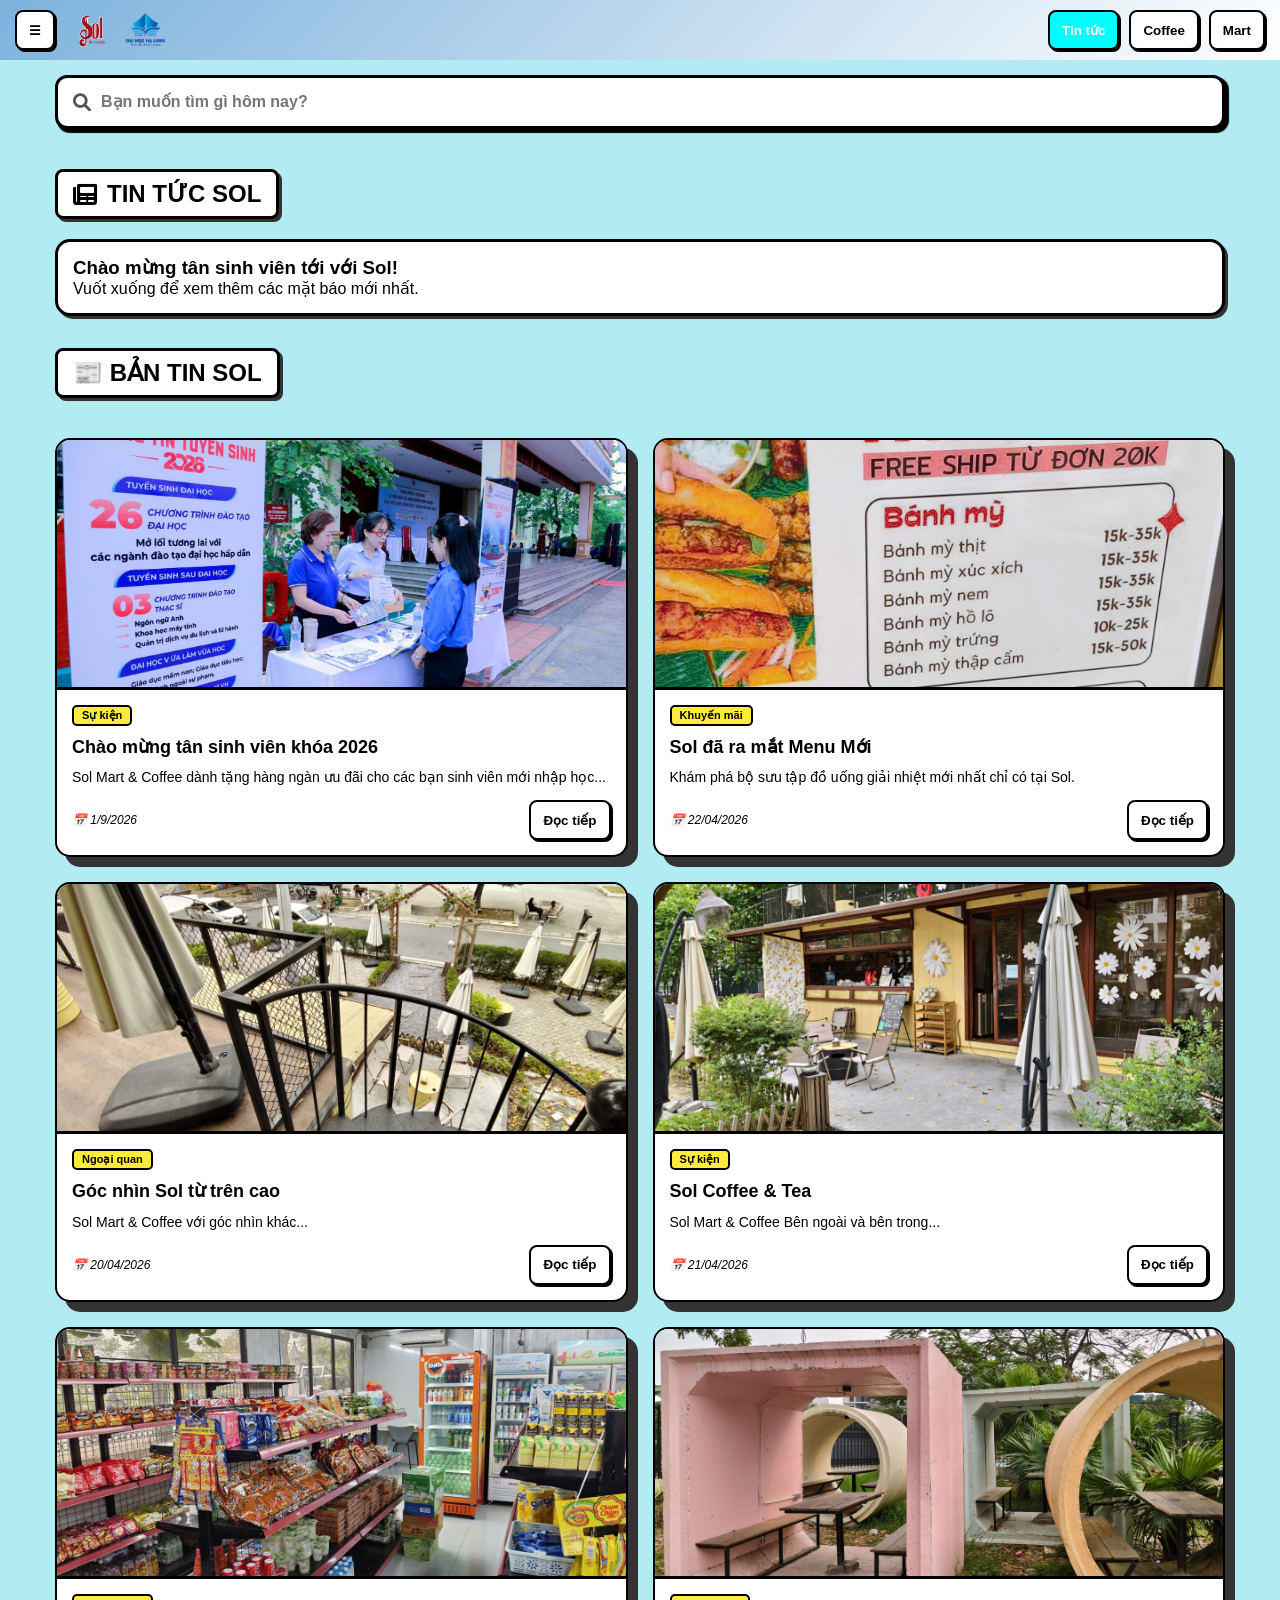
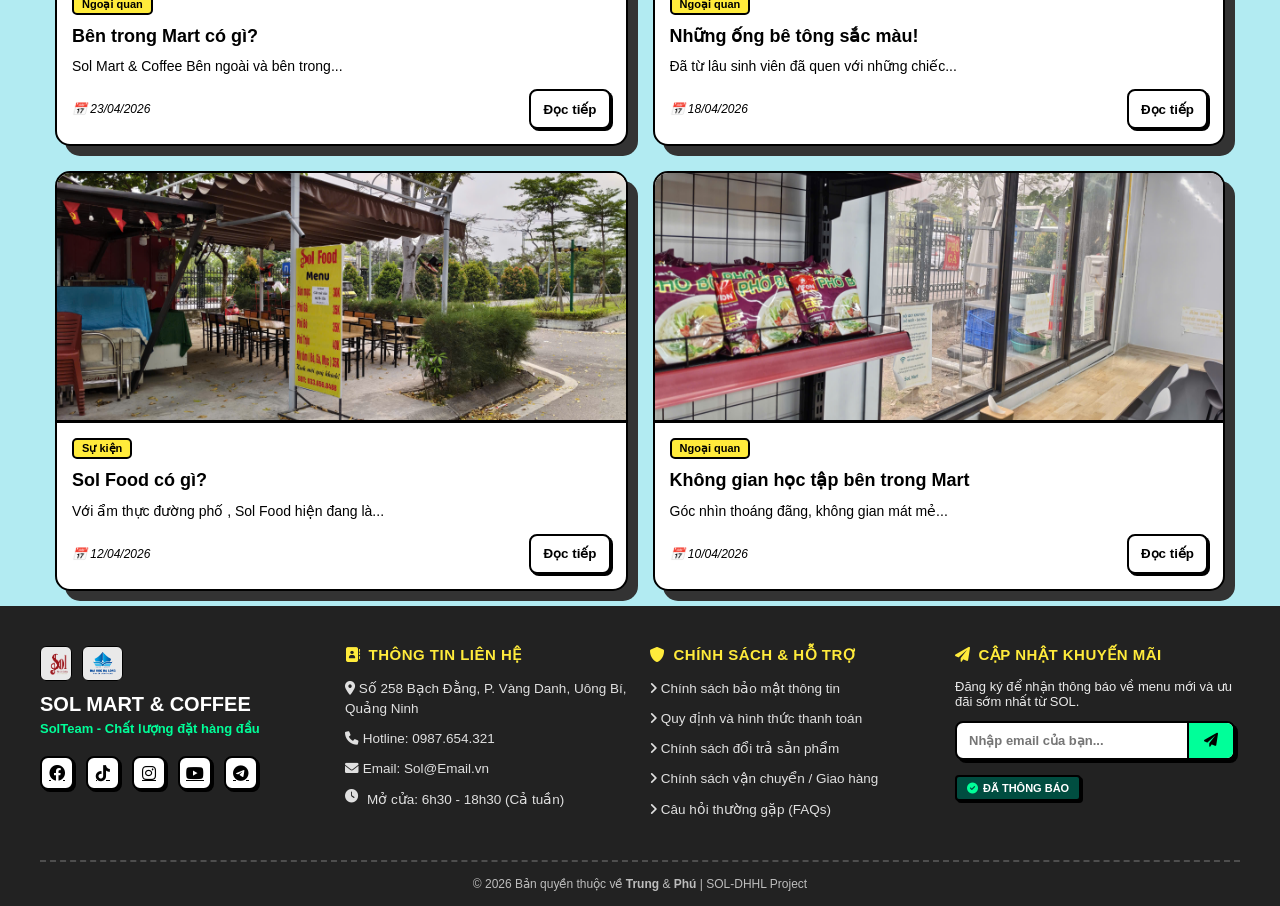
<file: index.html>
﻿<!DOCTYPE html>
<html lang="vi">
<head>
    <meta charset="UTF-8">
    <meta name="viewport" content="width=device-width, initial-scale=1.0">
    <title>Sol Mart & Coffee</title>
    <link rel="stylesheet" href="https://cdnjs.cloudflare.com/ajax/libs/font-awesome/6.0.0/css/all.min.css">
    <link rel="stylesheet" href="style.css">
</head>

<body class="theme-about">
    <div class="wrapper">
        <nav class="sidebar" id="sidebar">
            <div class="sidebar-header">
                <button class="btn-nav" style="background:#000; color:#fff;" onclick="closeSidebar()">❮ Quay lại</button>
            </div>



            <ul class="sidebar-menu">
                <li><a href="#" onclick="showPageView('home')"><i class="fas fa-home"></i> Trang chủ</a></li>
                <li><hr style="border:1px solid #000; margin:10px 0;"></li>
                <li><a href="#" onclick="showPageView('cart')"><i class="fas fa-shopping-cart"></i> Giỏ hàng (<span id="cart-count">0</span>)</a></li>
                <li><a href="#" onclick="showPageView('orders')"><i class="fas fa-box"></i> Đơn hàng</a></li>
                <li><a href="#" onclick="showPageView('notifications')"><i class="fas fa-bell"></i> Thông báo ( 3 )</a></li>
                <li><a href="#" onclick="showPageView('language')"><i class="fas fa-globe"></i> Ngôn ngữ</a></li>
                <li><a href="#" onclick="showPageView('settings')"><i class="fas fa-cog"></i> Cài đặt</a></li>
                <li><a href="#" onclick="showPageView('aboutme')"><i class="fa-solid fa-circle-info"></i> Về chúng tôi</a></li>
                <li><a href="#" onclick="showPageView('contact')"><i class="fa-solid fa-address-book"></i> Liên Hệ </a></li>
                <li><hr style="border:1px solid #000; margin:10px 0;"></li>

                <li id="menu-auth-section" style="margin-top: 20px;">
                    <a href="dangnhap.html" id="btn-menu-login" style="background: #00FF99; color: #000; font-weight: 800; border: 2px solid #000; border-radius: 8px; box-shadow: 3px 3px 0px #000; text-align: center; justify-content: center;">
                        <i class="fas fa-sign-in-alt"></i> ĐĂNG NHẬP
                    </a>

                    <div id="user-logged-box" style="display: none; flex-direction: column; gap: 8px; width: 100%;">
                        <div style="font-size: 13px; font-weight: 900; text-align: center; background: #fff; border: 2px solid #000; padding: 5px; border-radius: 6px;">
                            Hi, <span id="menu-username" style="color: #FF8080;">User</span>!
                        </div>
                        <a href="#" onclick="handleLogout(event)" style="background: #FF8080; color: #000; font-weight: 800; border: 2px solid #000; border-radius: 8px; box-shadow: 3px 3px 0px #000; text-align: center; justify-content: center;">
                            <i class="fas fa-sign-out-alt"></i> ĐĂNG XUẤT
                        </a>
                    </div>
                </li>
            </ul>
        </nav>
        <div class="overlay" id="overlay" onclick="closeSidebar()"></div>




        <header class="main-header">
            <div class="header-left">
                <button class="btn-nav" onclick="openSidebar()">☰</button>
                <img src="AnhLogo/LogoSol.png" alt="Sol" class="logo-img">
                <img src="AnhLogo/LogoDHHL.png" alt="Sol" class="logo-img">
            </div>
            <nav class="nav-links">

                <button id="btn-about" class="btn-nav " onclick="changeTab('about')">Tin tức</button>
                <button id="btn-coffee" class="btn-nav" onclick="changeTab('coffee')">Coffee</button>
                <button id="btn-mart" class="btn-nav" onclick="changeTab('mart')">Mart</button>
            </nav>
        </header>




        <main class="container">

            <div class="search-container">
                <div class="search-box">
                    <i class="fas fa-search search-icon"></i>
                    <input type="text" id="main-search" placeholder="Bạn muốn tìm gì hôm nay?" oninput="handleSearch()">
                </div>
            </div>






            <div id="view-home" class="page-view">
                <div id="section-about">
                    <h2 class="title-border"><i class="fas fa-newspaper"></i>  TIN TỨC SOL</h2>
                    <div class="white-item-box" style="display:block;">
                        <h3>Chào mừng tân sinh viên tới với Sol!</h3>
                        <p>Vuốt xuống để xem thêm các mặt báo mới nhất.</p>
                    </div>

                    <div id="news-list"></div>
                </div>
                <div id="section-products" style="display:none;"><div id="product-shelves"></div></div>
            </div>

            <div id="view-cart" class="page-view" style="display:none;">
                <h2 class="title-border"><i class="fas fa-shopping-cart"></i> GIỎ HÀNG</h2>

                <div id="cart-items-list"></div>

                <div id="cart-summary-box" style="display:none; margin-top:20px; background:#fff; padding:15px; border:3px solid #000; border-radius:15px; box-shadow:4px 4px 0 #000;">
                    <p style="font-weight:bold;">Tổng tiền: <span id="total-price" style="color:red;">0đ</span></p>
                    <button class="btn-nav" style="width:100%; background:#ee4d2d; color:#fff; margin-top:10px;" onclick="checkout()">ĐẶT HÀNG NGAY</button>
                </div>
            </div>

            <div id="view-orders" class="page-view" style="display:none;">
                <h2 class="title-border"><i class="fas fa-box"></i> LỊCH SỬ ĐƠN HÀNG</h2>
                <div id="orders-list"></div>
            </div>




            <div id="view-notifications" class="page-view" style="display:none;">
                <h2 class="title-border">THÔNG BÁO</h2>
                <div class="white-item-box">Nếu có lỗi vui lòng liên hệ để báo cáo!</div>
                <div class="white-item-box">Hệ thống vừa cập nhật lên phiên bản 2.8.0 </div>
                <div class="white-item-box">Chào mừng tới với Sol ! </div>
            </div>




            <div id="view-language" class="page-view" style="display:none;">
                <h2 class="title-border">NGÔN NGỮ</h2>
                <div class="white-item-box">Tiếng Việt          (Mặc định)</div>
                <div class="white-item-box">Tiếng Anh           (Chưa hỗ trợ)</div>
                <div class="white-item-box">Tiếng Trung         (Chưa hỗ trợ)</div>
                <div class="white-item-box">Tiếng Lào          (Chưa hỗ trợ)</div>

            </div>




            <div id="view-settings" class="page-view" style="display:none;">
                <h2 class="title-border">CÀI ĐẶT</h2>
                <div class="white-item-box" onclick="toggleDarkMode()">Chế độ giao diện: <span id="txt-darkmode">Sáng</span></div>
                <div class="white-item-box" onclick="toggleContrast()">Tương phản đậm: <span id="txt-contrast">Tắt</span></div>
                <div class="white-item-box" onclick="toggleReducedMotion()">Giảm chuyển động <span id="txt-motion">Tắt</span></div>

                <div class="white-item-box">Phiên bản 2.8.0 (Ổn định)</div>
            </div>



            <div id="view-aboutme" class="page-view" style="display:none;">
                <h2 class="title-border">Về chúng tôi</h2>

                <div class="white-item-box"> Nhóm Trung và Phú Thiết kế Web SOL-DHHL  </div>
                <div class="white-item-box"> Giao diện và UI: Trung </div>
                <div class="white-item-box"> Hiệu ứng và hình ảnh: Trung  </div>
                <div class="white-item-box"> Ý tưởng: Trung  </div>
                <div class="white-item-box"> Viết Báo Cáo: Trung và Phú.  </div>
            </div>

            




            <div id="view-contact" class="page-view" style="display:none;">
                <h2 class="title-border">Để lại Liên hệ <i class="fas fa-paper-plane"></i></h2>

                <div class="white-item-box">
                    <!-- Khung container chứa cả 2 cột ngang -->
                    <div class="contact-container-flex">

                        <!-- CỘT TRÁI: FORM NHẬP THÔNG TIN -->
                        <div class="contact-form-side">
                            <form method="post" action="#">
                                <div class="contact-box">
                                    <div class="form-group">
                                        <label for="name">Tên</label>
                                        <input type="text" name="name" id="name" value="" placeholder="Nhập họ và tên...">
                                    </div>

                                    <div class="form-group">
                                        <label for="email">Email</label>
                                        <input type="email" name="email" id="email" value="" placeholder="example@gmail.com">
                                    </div>

                                    <div class="form-group">
                                        <label for="message">Thông tin muốn gửi</label>
                                        <textarea name="message" id="message" rows="6" placeholder="Bạn cần SOL hỗ trợ điều gì..."></textarea>
                                    </div>
                                </div>

                                <button class="btn-submit-contact" onclick="submitContactForm(event)">Gửi thông tin ngay</button>
                            </form>
                        </div>

                        <!-- CỘT PHẢI: BẢN ĐỒ GOOGLE MAPS -->
                        <div class="contact-map-side">
                            <!-- Bản đồ trỏ thẳng về số 258 Bạch Đằng, Vàng Danh, Uông Bí, Quảng Ninh -->
                            <iframe src="https://www.google.com/maps/embed?pb=!1m14!1m12!1m3!1d2941.1476965389506!2d106.81706722382825!3d21.018325252237066!2m3!1f0!2f0!3f0!3m2!1i1024!2i768!4f13.1!5e0!3m2!1svi!2s!4v1780502967509!5m2!1svi!2s"
                                    allowfullscreen=""
                                    loading="lazy"
                                    referrerpolicy="no-referrer-when-downgrade">
                            </iframe>
                        </div>

                    </div>
                </div>
            </div>

        </main>








        <div id="modal-detail" class="modal">
            <div class="modal-content">
                <span class="close-modal" onclick="closeModal()">&times;</span>
                <div id="modal-body-content">
                </div>
            </div>
        </div>


        


        <footer class="main-footer">
            <div class="footer-container">
                <!-- Cột 1: Thông tin thương hiệu & Kết nối -->
                <div class="footer-col brand-info">
                    <div class="footer-logos">
                        <img src="AnhLogo/LogoSol.png" alt="Sol Logo" class="footer-logo-img">
                        <img src="AnhLogo/LogoDHHL.png" alt="DHHL Logo" class="footer-logo-img">
                    </div>
                    <h3 class="footer-brand-title">Sol Mart & Coffee</h3>
                    <p class="footer-slogan">SolTeam - Chất lượng đặt hàng đầu</p>
                    <div class="social-icons">
                        <a href="#" title="Facebook"><i class="fab fa-facebook"></i></a>
                        <a href="https://www.tiktok.com/@ph.solhhl?_r=1&_t=ZS-95mYnmPZQam" title="Tiktok"><i class="fab fa-tiktok"></i></a>
                        <a href="#" title="Instagram"><i class="fab fa-instagram"></i></a>
                        <a href="#" title="Youtube"><i class="fab fa-youtube"></i></a>
                        <a href="#" title="Telegram"><i class="fab fa-telegram"></i></a>
                    </div>
                </div>

                <!-- Cột 2: Thông tin liên hệ trực quan -->
                <div class="footer-col">
                    <h4><i class="fa-solid fa-address-book"></i> THÔNG TIN LIÊN HỆ</h4>
                    <ul class="footer-links-list">
                        <li><a href="#view-contact" onclick="showPageView('contact')"><i class="fa-solid fa-location-dot"></i> Số 258 Bạch Đằng, P. Vàng Danh, Uông Bí, Quảng Ninh</a></li>
                        <li><a href="tel:0987654321"><i class="fas fa-phone"></i> Hotline: 0987.654.321</a></li>
                        <li><a href="mailto:Sol@Email.vn"><i class="fas fa-envelope"></i> Email: Sol@Email.vn</a></li>
                        <li><i class="fas fa-clock"></i> Mở cửa: 6h30 - 18h30 (Cả tuần)</li>
                    </ul>
                </div>

                <!-- Cột 3: Hỗ trợ khách hàng & Chính sách (Học tập từ Hasaki & Anh Hòa) -->
                <div class="footer-col">
                    <h4><i class="fas fa-shield-alt"></i> CHÍNH SÁCH & HỖ TRỢ</h4>
                    <ul class="footer-links-list">
                        <li><a href="#"><i class="fas fa-angle-right"></i> Chính sách bảo mật thông tin</a></li>
                        <li><a href="#"><i class="fas fa-angle-right"></i> Quy định và hình thức thanh toán</a></li>
                        <li><a href="#"><i class="fas fa-angle-right"></i> Chính sách đổi trả sản phẩm</a></li>
                        <li><a href="#"><i class="fas fa-angle-right"></i> Chính sách vận chuyển / Giao hàng</a></li>
                        <li><a href="#"><i class="fas fa-angle-right"></i> Câu hỏi thường gặp (FAQs)</a></li>
                    </ul>
                </div>

                <!-- Cột 4: Đăng ký nhận tin khuyến mãi & Chứng nhận -->
                <div class="footer-col">
                    <h4><i class="fas fa-paper-plane"></i> CẬP NHẬT KHUYẾN MÃI</h4>
                    <p style="font-size: 13px; margin-bottom: 12px; opacity: 0.9;">Đăng ký để nhận thông báo về menu mới và ưu đãi sớm nhất từ SOL.</p>

                    <form class="footer-subscribe-form" onsubmit="event.preventDefault(); alert('Đăng ký nhận tin thành công!');">
                        <input type="email" placeholder="Nhập email của bạn..." required>
                        <button type="submit"><i class="fas fa-paper-plane"></i></button>
                    </form>

                    <div class="footer-certifications" style="margin-top: 15px;">
                        <!-- Giả lập nhãn Đã Thông Báo Bộ Công Thương giống Hasaki và Anh Hòa -->
                        <a href="#" class="btn-bct"><i class="fa-solid fa-circle-check" style="color: #00FF99;"></i> ĐÃ THÔNG BÁO</a>
                    </div>
                </div>
            </div>

            <!-- Thanh bản quyền đáy chân trang -->
            <div class="footer-bottom">
                <p>© 2026 Bản quyền thuộc về <b>Trung</b> & <b>Phú</b> | SOL-DHHL Project</p>
            </div>
        </footer>

        </div>
    <script src="script.js"></script>
</body>
</html>
</file>
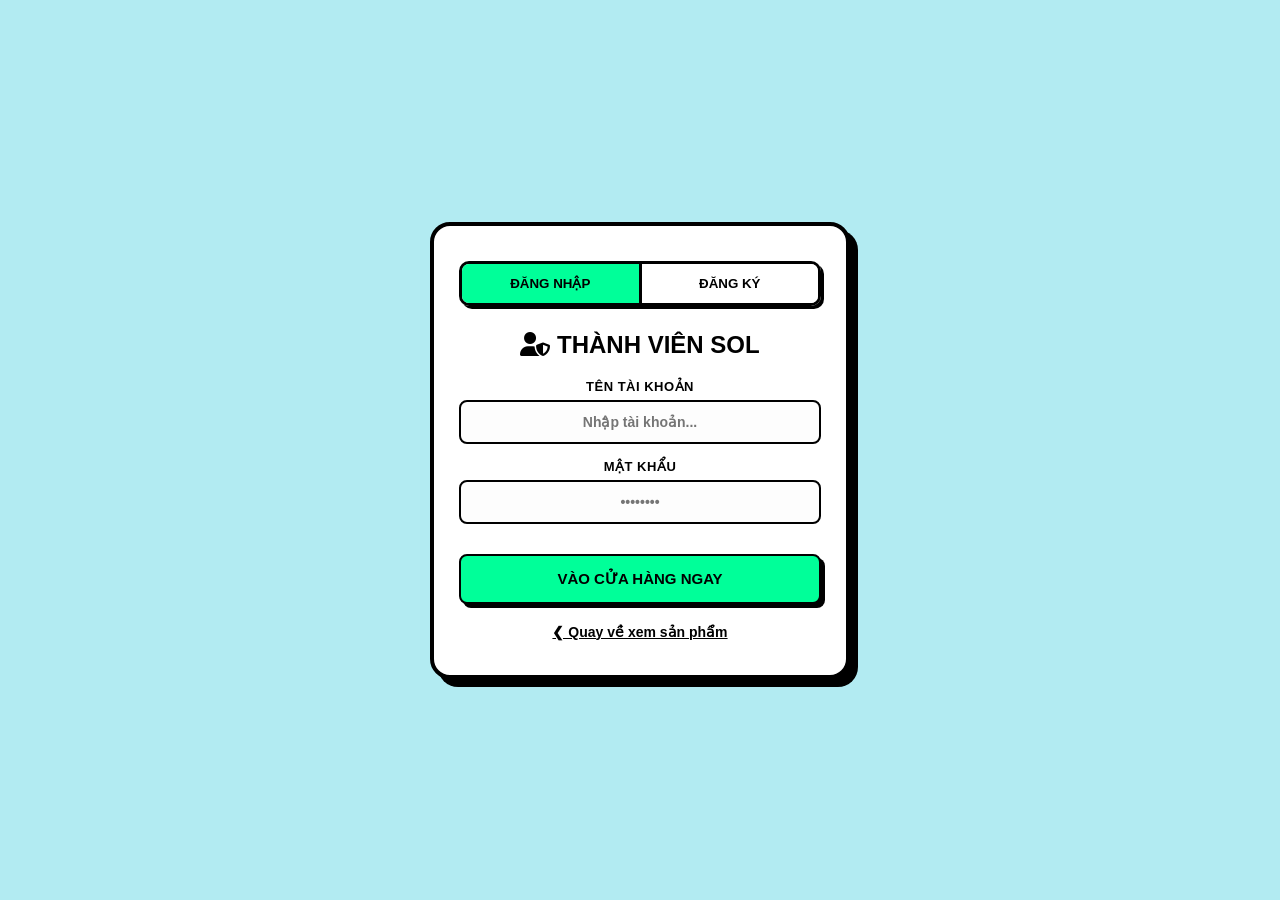
<file: dangnhap.html>
﻿<!DOCTYPE html>
<html lang="vi">
<head>
    <meta charset="UTF-8">
    <meta name="viewport" content="width=device-width, initial-scale=1.0">
    <title>Sol Mart - Đăng nhập & Đăng ký</title>
    <link rel="stylesheet" href="https://cdnjs.cloudflare.com/ajax/libs/font-awesome/6.0.0/css/all.min.css">
    <link rel="stylesheet" href="style.css">
</head>

<body style="background: #B2EBF2; display: flex; justify-content: center; align-items: center; min-height: 100vh; margin: 0; padding: 20px; box-sizing: border-box;">

    <div style="background: #ffffff; padding: 35px 25px; border-radius: 20px; border: 4px solid #000000; box-shadow: 8px 8px 0px #000000; width: 100%; max-width: 420px; box-sizing: border-box;">

        <div style="display: flex; width: 100%; border: 3px solid #000; border-radius: 10px; overflow: hidden; margin-bottom: 25px; box-shadow: 3px 3px 0px #000;">
            <button id="tab-login" style="flex: 1; padding: 12px; font-weight: 900; border: none; cursor: pointer; background: #00FF99; text-transform: uppercase;" onclick="switchTab('login')">Đăng Nhập</button>
            <button id="tab-register" style="flex: 1; padding: 12px; font-weight: 900; border: none; border-left: 3px solid #000; cursor: pointer; background: #ffffff; text-transform: uppercase;" onclick="switchTab('register')">Đăng Ký</button>
        </div>





        <form id="form-login" onsubmit="submitLogin(event)">
            <h2 style="text-align: center; margin-top: 0; font-weight: 900; text-transform: uppercase; margin-bottom: 20px;"><i class="fas fa-user-shield"></i> Thành viên SOL</h2>

            <div class="form-group" style="margin-bottom: 15px;">
                <label style="font-weight: 800; display: block; margin-bottom: 6px;">Tên tài khoản</label>
                <input type="text" id="login-user" required placeholder="Nhập tài khoản..." style="width: 100%; box-sizing: border-box; padding: 12px; border: 2px solid #000; border-radius: 8px; text-align: center; font-weight: bold;">
            </div>

            <div class="form-group" style="margin-bottom: 20px;">
                <label style="font-weight: 800; display: block; margin-bottom: 6px;">Mật khẩu</label>
                <input type="password" id="login-pass" required placeholder="••••••••" style="width: 100%; box-sizing: border-box; padding: 12px; border: 2px solid #000; border-radius: 8px; text-align: center; font-weight: bold;">
            </div>

            <button class="btn-submit-contact" type="submit" style="background: #00FF99;">VÀO CỬA HÀNG NGAY</button>
        </form>






        <form id="form-register" onsubmit="submitRegister(event)" style="display: none;">
            <h2 style="text-align: center; margin-top: 0; font-weight: 900; text-transform: uppercase; margin-bottom: 20px;"><i class="fas fa-user-plus"></i> Tạo tài khoản mới</h2>

            <div class="form-group" style="margin-bottom: 15px;">
                <label style="font-weight: 800; display: block; margin-bottom: 6px;">Tên đăng nhập mới</label>
                <input type="text" id="reg-user" required placeholder="Ví dụ: trungmax" style="width: 100%; box-sizing: border-box; padding: 12px; border: 2px solid #000; border-radius: 8px; text-align: center; font-weight: bold;">
            </div>

            <div class="form-group" style="margin-bottom: 20px;">
                <label style="font-weight: 800; display: block; margin-bottom: 6px;">Thiết lập mật khẩu</label>
                <input type="password" id="reg-pass" required placeholder="••••••••" style="width: 100%; box-sizing: border-box; padding: 12px; border: 2px solid #000; border-radius: 8px; text-align: center; font-weight: bold;">
            </div>

            <button class="btn-submit-contact" type="submit" style="background: #FF8080;">KÍCH HOẠT TÀI KHOẢN</button>
        </form>




        <a href="index.html" style="display: block; text-align: center; margin-top: 20px; color: #000; font-weight: bold; text-decoration: underline; font-size: 14px;">❮ Quay về xem sản phẩm</a>
    </div>





    <script>
        // Chuyển đổi tab qua lại giữa Đăng nhập & Đăng ký
        function switchTab(mode) {
            const fLogin = document.getElementById('form-login');
            const fRegister = document.getElementById('form-register');
            const tLogin = document.getElementById('tab-login');
            const tRegister = document.getElementById('tab-register');

            if (mode === 'login') {
                fLogin.style.display = 'block'; fRegister.style.display = 'none';
                tLogin.style.background = '#00FF99'; tRegister.style.background = '#ffffff';
            } else {
                fLogin.style.display = 'none'; fRegister.style.display = 'block';
                tLogin.style.background = '#ffffff'; tRegister.style.background = '#FF8080';
            }
        }

        // ĐĂNG KÝ: Khởi tạo cấu trúc dữ liệu gồm: thông tin cá nhân + giỏ hàng rỗng + đơn hàng rỗng
        function submitRegister(event) {
            event.preventDefault();
            const username = document.getElementById('reg-user').value.trim();
            const password = document.getElementById('reg-pass').value;

            // Đọc danh sách các tài khoản đang có trên hệ thống trình duyệt
            let accounts = JSON.parse(localStorage.getItem('sol_accounts')) || {};

            if (accounts[username]) {
                alert('Tài khoản này đã tồn tại trên hệ thống SOL! Hãy chọn tên khác nhé.');
                return;
            }

            // Tiến hành đóng gói mô-đun dữ liệu riêng biệt cho tài khoản này
            accounts[username] = {
                password: password,
                cart: [],       // Mảng chứa giỏ hàng độc lập
                orders: []      // Mảng chứa đơn hàng độc lập
            };

            localStorage.setItem('sol_accounts', JSON.stringify(accounts));
            alert('Đăng ký tài khoản SOL thành công!');
            switchTab('login');
        }

        // ĐĂNG NHẬP: Kiểm tra mật khẩu và đồng bộ giỏ hàng cá nhân lên hệ thống chính
        function submitLogin(event) {
            event.preventDefault();
            const username = document.getElementById('login-user').value.trim();
            const password = document.getElementById('login-pass').value;

            let accounts = JSON.parse(localStorage.getItem('sol_accounts')) || {};

            if (!accounts[username] || accounts[username].password !== password) {
                alert('Tên đăng nhập hoặc mật khẩu của bạn chưa đúng!');
                return;
            }

            // Đăng nhập thành công -> Đánh dấu phiên làm việc hiện tại
            localStorage.setItem('sol_currentUser', username);

            // Đẩy mảng giỏ hàng riêng biệt của tài khoản này ra biến runtime chính
            localStorage.setItem('sol_currentCart', JSON.stringify(accounts[username].cart || []));

            alert('Chào mừng ' + username + ' đã quay trở lại với SOL Mart!');
            window.location.href = 'index.html'; // Chuyển hướng về trang chủ
        }
    </script>
</body>
</html>
</file>
<file: style.css>
﻿/* --- 1. BIẾN CHO LIGHT MODE (GỐC) --- */
/* Đặt ở :root để mọi thẻ (như .cart-item-row) luôn có màu để dùng */
:root {
    --bg-about: #B2EBF2;
    --bg-coffee: #FFDB99;
    --bg-mart: #FF8080;
    --bg-green: #C8E6C9;
    --header-gradient: linear-gradient(135deg, #7DB2DD 0%, #ffffff 100%);
    /* Các biến màu cho thẻ sản phẩm/giỏ hàng */
    --text-color: #000000;
    --card-bg: #ffffff;
    --border-color: #000000;
    --border-main: #000000;
    --box-shadow-color: #333;
}

/* --- 2. BIẾN CHO DARK MODE --- */
/* Khi bật Dark Mode, các biến trên sẽ được "ghi đè" giá trị mới */
body.dark-mode {
    --bg-about: #001418;
    --bg-coffee: #201f00;
    --bg-mart: #331a1a;
    --bg-green: #001601;
    --text-color: #ffffff;
    --card-bg: #2d2d2d;
    --border-color: #ffffff;
    --box-shadow-color: rgba(255,255,255,0.1);
    --header-gradient: linear-gradient(135deg, #2c3e50 0%, #000000 100%);
    --border-main: #ffffff;
}

/* --- 3. BIẾN CHO TƯƠNG PHẢN  --- */
body.high-contrast {
    --border-width: 4px; /* Viền dày hơn gấp đôi */
    --box-shadow: 6px 6px 0 #000;
    --text-color: #000000;
    --card-bg: #ffffff;
    --border-color: #000000;
    --box-shadow: 4px 4px 0 #000;
    --border-width: 4px;
}


 

* {
    box-sizing: border-box;
    margin: 0;
    padding: 0;
    font-family: 'Arial', sans-serif;
}

body {
    display: flex;
    flex-direction: column;
    min-height: 100vh;
    overflow-x: hidden;
    color: var(--text-color);
}



* {
    box-sizing: border-box;
    margin: 0;
    padding: 0;
    font-family: 'Arial', sans-serif;
}

.wrapper {
    display: flex;
    flex-direction: column;
    min-height: 100vh;
}

/* Tùy chọn cho cài đặt Giảm chuyển động */
body.reduced-motion * {
    transition: none !important;
    animation: none !important;
}

/* Biến Theme Tùy chỉnh cho cả Light và Dark mode  */
.theme-about {background-color: var(--bg-about) !important;}
body.dark-mode .theme-about {background-color: #121212 !important;}

.theme-coffee {background-color: var(--bg-coffee) !important;}
body.dark-mode .theme-coffee {background-color: #1e1e1e !important;}

.theme-mart {background-color: var(--bg-mart) !important;}
body.dark-mode .theme-mart {background-color: #2d1a1a !important;}

.view-green {background-color: var(--bg-green) !important;}






/* HEADER - Đầu Trang  */
.main-header {
    background: var(--header-gradient);
    padding: 10px 15px;
    display: flex;
    justify-content: space-between;
    align-items: center;
    border-bottom: var(--border-width) solid var(--border-color);
    position: sticky;
    top: 0;
    z-index: 1000;
}

.header-left {
    display: flex;
    align-items: center;
    gap: 15px;
    height: 100%;
}

.nav-links {
    display: flex;
    align-items: center;
    gap: 10px;
    height: 100%;
}

.logo-img {
    position: relative;
    top: 0px;
    left: 0px;
    height: 40px;
    width: auto;
   
}

 .btn-nav {
    display: inline-flex;
    align-items: center;
    justify-content: center;
    height: 40px; /* Ép các nút Coffee/Mart/Menu có cùng chiều cao */
    padding: 0 12px;
    border: 2px solid #000;
    background: #fff;
    font-weight: bold;
    border-radius: 8px;
    box-shadow: 2px 2px 0px #000;
    cursor: pointer;
    position: relative; /* Để dùng top/bottom nếu cần nhích nhẹ */
}

.active-coffee {
    background-color: #FFD54F !important;
    color: var(--card-bg) !important;
}

.active-mart {
    background-color: #EF5350 !important;
    color: #fff !important;
}

.active-about {
    background-color: aqua !important;
    color: #fff !important
}

/* Kết thúc Header - Đầu trang */





/* Thanh bên menu settings  - SIDEBAR Menu */
.sidebar {
    position: fixed;
    left: -310px;
    width: 280px;
    height: 100%;
    background: var(--bg-green) !important;
    transition: 0.4s;
    z-index: 2000;
    padding: 20px;
    border-right: var(--border-width) solid var(--border-color) !important;
    border: var(--border-width) solid var(--border-color) !important;
    box-shadow: 10px 10px 10px var(--box-shadow-color) !important;
    visibility: hidden;
}

    .sidebar.active {
        left: 0;
        visibility: visible;
    }

.sidebar-menu {
    list-style: none;
    padding: 0;
    margin-top: 20px;
}


    .sidebar-menu li a {
        display: flex;
        align-items: center;
        gap: 10px;
        background: #fff;
        border: 2px solid #000;
        padding: 12px;
        border-radius: 12px;
        text-decoration: none;
        color: #000;
        font-weight: bold;
        margin-bottom: 10px;
        box-shadow: 2px 2px 0 #000;
    }

    /* Kết thúc thanh bên Sidebar Menu */



/*  banner ảnh tin tức */
.banner-container {
    width: 100%;
    overflow: hidden;
    border-radius: 15px;
    margin-bottom: 20px;
    border: 3px solid #000;
    box-shadow: 8px 8px 0px rgba(0,0,0,0.2);
    display: none; /* Mặc định ẩn, chỉ hiện ở trang chủ */
}

.banner-wrapper img {
    width: 100%;
    height: 350px;
    object-fit: cover;
    display: none; /* Ẩn hết ảnh, dùng JS để hiện từng cái */
}

    .banner-wrapper img.active {
        display: block;
        animation: fadeIn 0.5s;
    }

@keyframes fadeIn {
    from {
        opacity: 0;
    }

    to {
        opacity: 1;
    }
}
/* Kết thúc banner */

/* aside bar tin tức */
.main-layout {
    display: grid;
    grid-template-columns: 1fr 300px; /* Cột trái tự do, cột phải 300px */
    gap: 20px;
}

@media (max-width: 900px) {
    .main-layout {
        grid-template-columns: 1fr;
    }
    /* Mobile thì sidebar xuống dưới hoặc ẩn */
    .right-sidebar {
        display: none;
    }
}

/* aside bar tin tức kết thúc */


.right-sidebar {
    background: var(--card-bg);
    border: 3px solid #000;
    border-radius: 15px;
    padding: 15px;
    height: fit-content;
}


/* Thẻ tên và mặt hàng  */
.container {
    flex: 1;
    padding: 15px;
    max-width: 1200px;
    margin: 0 auto;
    width: 100%;
}

.product-grid {
    display: grid;
    grid-template-columns: repeat(2, 1fr);
    gap: 12px;
}

@media (min-width: 768px) {
    .product-grid {
        grid-template-columns: repeat(auto-fill, minmax(180px, 1fr));
        gap: 20px;
    }
}

.card {
    background: var(--card-bg) !important;
    border: 2px solid var(--text-color) !important;
    padding: 10px;
    border-radius: 15px;
    box-shadow: 3px 3px 0 #000;
    display: flex;
    flex-direction: column;
    min-height: 280px;
}

.card-img-box {
    height: 110px;
    background: #eee;
    border-radius: 10px;
    margin-bottom: 10px;
    overflow: hidden;
    border: 1px solid #ddd;
}

    .card-img-box img {
        width: 100%;
        height: 100%;
        object-fit: cover;
    }


/* NÚT XÓA */
.white-item-box {
    background-color: var(--card-bg) !important;
    color: var(--text-color) !important;
    border: solid var(--text-color) !important;
    padding: 15px;
    border-radius: 15px;
    margin-bottom: 12px;
    box-shadow: 3px 3px 0 var(--box-shadow-color) !important;
    display: flex;
    justify-content: space-between;
    align-items: center;
}

.close-btn {
    background: #ff4444;
    color: white;
    border: 2px solid #000;
    width: 30px;
    height: 30px;
    border-radius: 6px;
    cursor: pointer;
    font-weight: bold;
    box-shadow: 1px 1px 0 #000;
}

.title-border {
    background-color: var(--card-bg) !important;
    color: var(--text-color) !important;
    border: 3px solid var(--border-main); /* Sửa viền luôn */
    padding: 8px 15px;
    border-radius: 8px;
    margin: 20px 0;
    font-weight: bold;
    box-shadow: 3px 3px 0 var(--box-shadow-color);
    display: inline-flex;
    align-items: center;
    gap: 10px;
}











/* FOOTER - Chân trang  */

.main-footer {
    background: #222222; /* Màu nền tối sang trọng giống Hasaki/Anh Hòa */
    color: #ffffff;
    border-top: var(--border-width) solid var(--border-color); /* Đồng bộ viền dày của hệ thống */
    padding: 40px 20px 15px 20px;
    width: 100%;
    box-sizing: border-box;
}

/* Container chia cột bằng Grid hệ thống */
.footer-container {
    max-width: 1200px;
    margin: 0 auto;
    display: grid;
    grid-template-columns: repeat(1, 1fr); /* Mặc định 1 cột trên điện thoại nhỏ */
    gap: 30px;
    padding-bottom: 30px;
    border-bottom: 2px dashed rgba(255, 255, 255, 0.2); /* Đường gạch đứt đoạn phân cách */
}

/* Định dạng từng cột */
.footer-col {
    display: flex;
    flex-direction: column;
    text-align: left;
}

    .footer-col h4 {
        font-size: 15px;
        font-weight: 800;
        color: #FFEB3B; /* Màu vàng thương hiệu nổi bật trên nền tối */
        margin-bottom: 15px;
        text-transform: uppercase;
        letter-spacing: 0.5px;
        display: flex;
        align-items: center;
        gap: 8px;
    }

/* Định dạng cột thương hiệu */
.brand-info {
    align-items: flex-start;
}

.footer-logos {
    display: flex;
    gap: 10px;
    margin-bottom: 12px;
}

.footer-logo-img {
    height: 35px;
    width: auto;
    background: rgba(255, 255, 255, 0.9);
    padding: 3px;
    border: 1px solid #000;
    border-radius: 6px;
}

.footer-brand-title {
    font-size: 20px;
    font-weight: 900;
    text-transform: uppercase;
    color: #ffffff;
    margin-bottom: 5px;
}

.footer-slogan {
    font-weight: bold;
    color: #00FF99; /* Màu xanh lá Neon đặc trưng */
    font-size: 13px;
    margin-bottom: 15px;
}

/* Danh sách liên kết và icon định vị */
.footer-links-list {
    list-style: none;
    padding: 0;
    margin: 0;
}

    .footer-links-list li {
        font-size: 13.5px;
        margin-bottom: 10px;
        line-height: 1.5;
        color: #e0e0e0;
        display: flex;
        align-items: flex-start;
        gap: 8px;
    }

        .footer-links-list li a {
            color: #e0e0e0;
            text-decoration: none;
            transition: color 0.2s ease;
        }

            .footer-links-list li a:hover {
                color: #00FF99; /* Đổi màu xanh khi di chuột */
                text-decoration: underline;
            }

/* Khung mạng xã hội */
.social-icons {
    display: flex;
    gap: 12px;
    margin-top: 5px;
}

    .social-icons a {
        color: #000000;
        background: #ffffff;
        border: 2px solid #000000;
        width: 34px;
        height: 34px;
        border-radius: 8px;
        display: flex;
        align-items: center;
        justify-content: center;
        font-size: 16px;
        box-shadow: 2px 2px 0px #000000; /* Đổ bóng Neumorphism */
        transition: all 0.1s ease;
    }

        .social-icons a:hover {
            background: #00FF99;
            transform: translate(-1px, -1px);
            box-shadow: 3px 3px 0px #000000;
        }

/* Form đăng ký nhận email  */
.footer-subscribe-form {
    display: flex;
    background: #ffffff;
    border: 2px solid #000000;
    border-radius: 8px;
    overflow: hidden;
    box-shadow: 3px 3px 0px #000000;
    max-width: 280px;
}

    .footer-subscribe-form input {
        border: none;
        outline: none;
        padding: 10px 12px;
        font-size: 13px;
        font-weight: bold;
        flex: 1;
        background: transparent;
    }

    .footer-subscribe-form button {
        background: #00FF99;
        border: none;
        border-left: 2px solid #000000;
        padding: 0 15px;
        cursor: pointer;
        font-size: 14px;
        transition: background 0.2s;
    }

        .footer-subscribe-form button:hover {
            background: #00e68a;
        }

/* Nhãn GLBCT */
.btn-bct {
    display: inline-flex;
    align-items: center;
    gap: 5px;
    background: #004d40;
    color: #fff !important;
    border: 2px solid #000;
    padding: 5px 10px;
    font-size: 11px;
    font-weight: bold;
    text-decoration: none;
    border-radius: 4px;
    box-shadow: 2px 2px 0 #000;
}

/* Phần bản quyền đáy trang */
.footer-bottom {
    text-align: center;
    padding-top: 15px;
    font-size: 12px;
    opacity: 0.7;
}

/* RESPONSIVE: Tự động chia cột trên màn hình máy tính và máy tính bảng */
@media (min-width: 600px) {
    .footer-container {
        grid-template-columns: repeat(2, 1fr); /* 2 cột cho Tablet */
    }
}

@media (min-width: 992px) {
    .footer-container {
        grid-template-columns: repeat(4, 1fr); /* 4 cột hoàn chỉnh cho PC giống Hasaki */
        gap: 20px;
    }
}

/* Kết thúc phần chân trang - FOOTER */











/* --- PHẦN TIN TỨC SOL NEWS --- */

/* Khung chứa các bài báo */
.news-container {
    display: grid;
    grid-template-columns: 1fr; /* Mặc định 1 cột cho điện thoại - Thẻ to bản */
    gap: 25px;
    margin-top: 20px;
}

/* Thẻ tin tức */
.news-card {
    background: #fff;
    background-color: var(--card-bg) !important;
    border: 2px solid var(--border-main);
    border-radius: 15px;
    overflow: hidden;
    box-shadow: 10px 10px 0px var(--box-shadow-color) !important;
    display: flex;
    flex-direction: column;
    transition: 0.3s;
}

    .news-card:hover {
        transform: translate(-2px, -2px);
        box-shadow: 8px 8px 0px #000;
    }

/* Ảnh tin tức - Tỷ lệ 16:9 chuẩn báo chí */
.news-img-box {
    width: 100%;
    height: 200px;
    background: #ddd;
    border-bottom: 3px solid #000;
}

    .news-img-box img {
        width: 100%;
        height: 100%;
        object-fit: cover;
    }

/* Nội dung bài báo */
.news-content {
    padding: 15px;
    color: var(--border-main);
}

.news-tag {
    display: inline-block;
    background: #FFEB3B;
    border: 2px solid #000;
    padding: 2px 8px;
    border-radius: 5px;
    font-size: 11px;
    font-weight: bold;
    margin-bottom: 10px;
}

.news-title {
    font-size: 18px;
    font-weight: bold;
    margin-bottom: 10px;
    line-height: 1.3;
}

.news-summary {
    font-size: 14px;
    color: var(--border-main);
    margin-bottom: 15px;
    display: -webkit-box;
    -webkit-line-clamp: 2; /* Giới hạn 2 dòng tóm tắt */
    -webkit-box-orient: vertical;
    overflow: hidden;
}

.news-footer {
    display: flex;
    justify-content: space-between;
    align-items: center;
    font-size: 12px;
    font-style: italic;
}

/* Tùy chỉnh cho máy tính (PC) và tối ưu hóa giao diện  */
@media (min-width: 768px) {
    .news-container {
        grid-template-columns: repeat(2, 1fr); /* Chia làm 2 cột to trên PC */
    }

    .news-img-box {
        height: 250px; /* Ảnh to hơn trên máy tính */
    }
}


/* --- CSS CHO THẺ HÀNG TRONG GIỎ --- */
.cart-item-row {
    display: flex;
    align-items: center;
    gap: 15px;
    background: var(--card-bg) !important;
    color: var(--text-color) !important;
    padding: 10px;
    margin-bottom: 10px;
    border: 2px solid #000;
    border-radius: 12px;
    box-shadow: 2px 2px 0 #000;
}

.cart-item-img {
    width: 65px;
    height: 65px;
    object-fit: cover;
    border-radius: 8px;
    border: 1px solid #000;
}

.cart-item-info {
    flex: 1;
}

.cart-qty-controls {
    display: flex;
    align-items: center;
    gap: 10px;
}

.btn-qty {
    width: 30px;
    height: 30px;
    border: 2px solid #000;
    background: #fff;
    font-weight: bold;
    cursor: pointer;
    border-radius: 6px;
    font-size: 16px;
}

    .btn-qty:active {
        transform: scale(0.9);
    }



/* --- CSS CHO MODAL nút CHI TIẾT và XEM THÊM  --- */
.modal {
    display: none; /* Mặc định ẩn */
    position: fixed;
    z-index: 3000;
    inset: 0;
    background: rgba(0,0,0,0.7); /* Làm tối nền */
    backdrop-filter: blur(5px); /* Làm mờ nền kiểu hiện đại */
}

.modal-content {
    background: #fff;
    margin: 10% auto;
    padding: 20px;
    width: 90%;
    max-width: 500px;
    border: 3px solid #000;
    border-radius: 20px;
    position: relative;
    box-shadow: 10px 10px 0px rgba(0,0,0,0.5);
    max-height: 80vh;
    overflow-y: auto; /* Cuộn nếu nội dung quá dài */
}

.close-modal {
    position: absolute;
    right: 15px;
    top: 10px;
    font-size: 30px;
    font-weight: bold;
    cursor: pointer;
}

#modal-body-content img {
    width: 100%;
    border-radius: 12px;
    border: 2px solid #000;
}


/* --- CSS CHO THANH TÌM KIẾM --- */
.search-container {
    margin-bottom: 20px;
   
}

.search-box {
    position: relative;
    display: flex;
    align-items: center;
    background: #fff;
    border: 3px solid var(--border-main) !important;
    border-radius: 12px;
    padding: 5px 15px;
    box-shadow: 3px 3px 1px 1px var(--border-main) !important;
    transition: 0.3s;
}

    .search-box:focus-within {
        transform: translate(-2px, -2px);
        box-shadow: 6px 6px 0px #000;
    }

.search-icon {
    font-size: 18px;
    margin-right: 10px;
    color: #555;
}

#main-search {
    border: none;
    outline: none;
    width: 100%;
    padding: 10px 0;
    font-size: 16px;
    font-weight: bold;
    background: transparent;
}


/* --- CHÚ THÍCH: CSS CHO CÁC TÍNH NĂNG MỚI --- */
.search-box {
    background: var(--card-bg);
    border: var(--border-width) solid var(--border-color);
    color: var(--text-color);
}

#main-search {
    background: transparent;
    color: var(--text-color);
}



/* Phần CSS cho contact - Liên lạc */
.contact-container {
    display: flex;
    justify-content: center;
    align-items: center;
    padding: 30px 15px;
    width: 100%;
    box-sizing: border-box;
}

/* 2. Thiết kế chiếc Hộp trắng chính (Đồng bộ đổ bóng dày với SOL) */
.contact-box {
    background: #ffffff;
    border: 3px solid #000000; /* Viền đen dày đặc trưng */
    border-radius: 16px; /* Bo góc mềm mại giống thẻ game */
    padding: 30px; /* Tạo không gian thở rộng rãi bên trong */
    width: 100%;
    max-width: 480px; /* Độ rộng vừa vặn, đẹp mắt */
    box-shadow: 8px 8px 0px #000000; /* Đổ bóng đổ khối Neumorphism siêu ngầu */
    transition: transform 0.2s, box-shadow 0.2s;
    box-sizing: border-box;
    display: flex;
    flex-direction: column;
    align-items: center;
}

    /* 3. Tiêu đề hộp (Ví dụ: "Để lại liên hệ", "Thông báo") */
    .contact-box h2 {
        font-size: 22px;
        font-weight: 800;
        color: #000000;
        margin-top: 0;
        margin-bottom: 20px;
        text-transform: uppercase;
        border-bottom: 3px dashed #000000; /* Đường gạch đứt đoạn cá tính */
        padding-bottom: 10px;
        display: flex;
        align-items: center;
        gap: 10px;
        justify-content: center;
    }

/* 4. Định dạng các nhóm hàng (Label + Input) */
.form-group {
    width: 100%; /* Đảm bảo chiếm hết chiều rộng được phép */
    margin-bottom: 18px;
    display: flex;
    flex-direction: column;
    align-items: center; /* Ép nhãn và ô nhập căn giữa theo trục dọc */
    text-align: center;
}

    /* Nhãn chữ phía trên ô nhập */
    .form-group label {
        display: block;
        font-weight: 700;
        font-size: 13px;
        margin-bottom: 6px;
        color: #000000;
        text-transform: uppercase;
        letter-spacing: 0.5px;
        justify-content: center;
        text-align: center;
    }

    /* 5. Thiết kế các ô Input và Textarea (Hết thô cộc) */
    .form-group input,
    .form-group textarea {
        width: 100%;
        padding: 12px 15px;
        font-size: 14px;
        font-family: inherit;
        background: #fdfdfd;
        border: 2px solid var(--border-main); /* Viền đen rõ nét */
        border-radius: 8px;
        box-sizing: border-box;
        transition: all 0.2s ease;
        justify-content: center;
    }

        /* Hiệu ứng khi nhấn chuột vào ô nhập (Focus) */
        .form-group input:focus,
        .form-group textarea:focus {
            outline: none;
            background: #ffffff;
            border-color: #00FF99; /* Đổi sang màu xanh đặc trưng của SOL khi gõ */
            box-shadow: 3px 3px 0px #000000; /* Tạo bóng nhẹ khi đang tương tác */
            transform: translate(-2px, -2px);
        }

    /* Giới hạn ô viết nội dung dài */
    .form-group textarea {
        resize: vertical;
        min-height: 100px;
    }

/* 6. Nâng cấp nút "Gửi thông tin" cực chất */
.btn-submit-contact {
    width: 100%;
    padding: 14px;
    font-size: 15px;
    font-weight: 800;
    text-transform: uppercase;
    color: #000000;
    background: #00FF99; /* Lấy màu xanh Neon thương hiệu của nút Tải xuống */
    border: 2px solid #000000;
    border-radius: 8px;
    cursor: pointer;
    box-shadow: 4px 4px 0px var(--border-main); /* Đổ bóng cho nút */
    transition: all 0.1s ease;
    margin-top: 10px;
    justify-content: center;
}

    /* Hiệu ứng di chuột qua nút */
    .btn-submit-contact:hover {
        background: #00e68a;
        transform: translate(-1px, -1px);
        box-shadow: 5px 5px 0px var(--border-main);
    }

    /* Hiệu ứng khi ấn nút (Click) */
    .btn-submit-contact:active {
        transform: translate(3px, 3px); /* Nút lún xuống cực chân thực */
        box-shadow: 1px 1px 0px var(--border-main);
    }





/* --- CSS ĐIỀU CHỈNH BỐ CỤC 2 CỘT (FORM & MAPS) --- */
.contact-container-flex {
    display: flex;
    flex-direction: row; /* Nằm ngang trên màn hình lớn */
    gap: 40px; /* Khoảng cách giữa form và bản đồ */
    width: 100%;
    align-items: stretch; /* Cho 2 cột cao bằng nhau */
    box-sizing: border-box;
    padding: 10px;
}

/* Chia không gian: Cột Form chiếm 45%, cột Bản đồ chiếm 55% cho đẹp */
.contact-form-side {
    flex: 45;
    display: flex;
    flex-direction: column;
}

.contact-map-side {
    flex: 55;
    border: 3px solid var(--border-main);
    border-radius: 16px;
    overflow: hidden; /* Bo góc map mượt mà */
    box-shadow: 6px 6px 0px var(--border-main); /* Đổ bóng neubrutalism ton-sur-ton */
    min-height: 400px; /* Chiều cao tối thiểu của bản đồ */
}

    /* Đảm bảo bản đồ bung hết khung bọc */
    .contact-map-side iframe {
        width: 100%;
        height: 100%;
        border: none;
        display: block;
    }

/* Tối ưu lại form để ôm vừa cột trái */
.contact-form-side .contact-box {
    width: 100%;
    max-width: 100%;
    margin: 0 auto;
}

/* RESPONSIVE: Tự động xếp dọc khi xem trên điện thoại nhỏ */
@media (max-width: 768px) {
    .contact-container-flex {
        flex-direction: column; /* Chuyển thành 1 cột dọc */
        gap: 30px;
    }

    .contact-map-side {
        min-height: 300px; /* Giảm chiều cao bản đồ trên mobile */
    }
}
</file>
